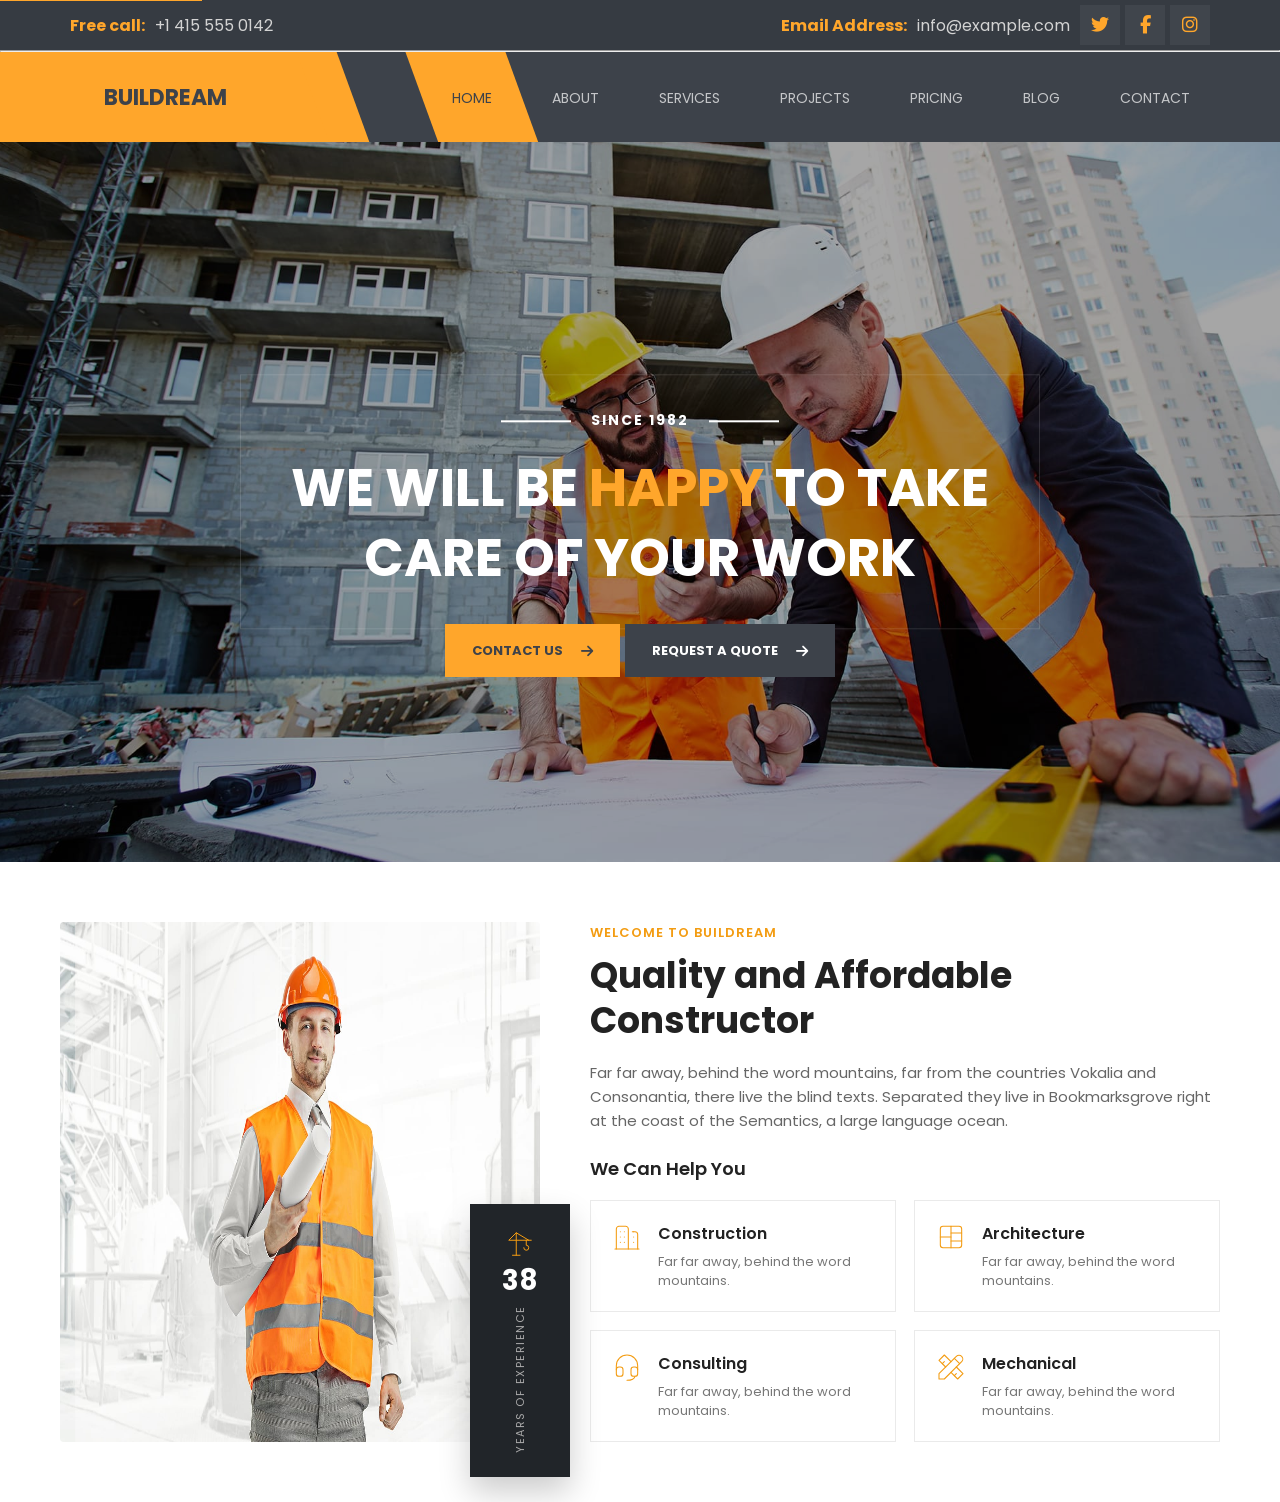
<file: index.html>
<!DOCTYPE html>
<html lang="en">

<head>
    <meta charset="UTF-8">
    <meta name="viewport" content="width=device-width, initial-scale=1.0">
    <link rel="stylesheet" href="style.css">
    <link rel="stylesheet" href="https://cdnjs.cloudflare.com/ajax/libs/font-awesome/6.7.2/css/all.min.css">
    <link href="https://fonts.googleapis.com/css2?family=Poppins:wght@400;500;600;700&display=swap" rel="stylesheet">
    <title>Builder Web</title>
</head>

<body>
    <a href="#" class="skip-link">Skip to main content</a>
    <div class="top-container">
        <div class="left">
            <span>Free call:</span>
            <span>+1 415 555 0142</span>
        </div>
        <div class="right">
            <div class="email">
                <span>Email Address:</span>
                <span>info@example.com</span>
            </div>
            <div class="social-icon">
                <ul>
                    <li><a href="https://x.com/"><i class="fa-brands fa-twitter"></i></a></li>
                    <li><a href="https://www.facebook.com/"><i class="fa-brands fa-facebook-f"></i></a></li>
                    <li><a href="https://www.instagram.com/"><i class="fa-brands fa-instagram"></i></a></li>
                </ul>
            </div>
        </div>
    </div>

    <hr>

    <nav>
        <div class="logo">
            <span>Buildream</span>
        </div>
        <div class="navigation">
            <ul>
                <li class="active"><a href="#">HOME</a></li>
                <li><a href="about.html">ABOUT</a></li>
                <li><a href="sevice.html">SERVICES</a></li>
                <li><a href="project.html">PROJECTS</a></li>
                <li><a href="pricing.hmtl">PRICING</a></li>
                <li><a href="blog.html">BLOG</a></li>
                <li><a href="contact.html">CONTACT</a></li>
            </ul>
        </div>
    </nav>

    <section class="hero">
        <div class="overlay"></div>
        <div class="hero-content">
            <div class="since">
                <span>SINCE 1982</span>
            </div>
            <h1>WE WILL BE <span>HAPPY</span> TO TAKE<br>
                CARE OF YOUR WORK
            </h1>
        </div>
        <div class="hero-boton">
            <a href="" class="contect-btn">
                CONTACT US <i class="fa-solid fa-arrow-right"></i>
            </a>
            <a href="#" class="quote-btn">
                REQUEST A QUOTE <i class="fa-solid fa-arrow-right"></i>
            </a>
        </div>
    </section>

    <div class="main-content">
    <!-- Left Column -->
    <div class="left-column">
        <div class="about-img">
            <img src="images/about.jpg" alt="Constructor">
        </div>
        <div class="experience-box">
            <svg class="icon-line" xmlns="http://www.w3.org/2000/svg" viewBox="0 0 24 24" fill="none"
                stroke="currentColor" stroke-width=".8" stroke-linecap="round" stroke-linejoin="round"
                aria-hidden="true" focusable="false">
                <path d="M6 21h6"></path>
                <path d="M9 21v-18l-6 6h18"></path>
                <path d="M9 3l10 6"></path>
                <path d="M17 9v4a2 2 0 1 1 -2 2"></path>
            </svg>
            <h4>38</h4>
            <span class="caption">Years of experience</span>
        </div>
    </div>

    <!-- Right Column -->
    <div class="right-column">
        <span class="subheading">Welcome to Buildream</span>
        <h2>Quality and Affordable Constructor</h2>
        <p>Far far away, behind the word mountains, far from the countries Vokalia and
            Consonantia, there live the blind texts. Separated they live in Bookmarksgrove right at the
            coast of the Semantics, a large language ocean.</p>
        <h3 class="section-title">We Can Help You</h3>

        <div class="services-grid">
            <!-- Service 1 -->
            <div class="service-card">
                <div class="service-icon">
                    <svg class="icon-line" xmlns="http://www.w3.org/2000/svg" viewBox="0 0 24 24" fill="none"
                        stroke="currentColor" stroke-width=".8" stroke-linecap="round" stroke-linejoin="round"
                        aria-hidden="true" focusable="false">
                        <path d="M4 21v-15c0 -1 1 -2 2 -2h5c1 0 2 1 2 2v15"></path>
                        <path d="M16 8h2c1 0 2 1 2 2v11"></path>
                        <path d="M3 21h18"></path>
                        <path d="M10 12v.01"></path><path d="M10 16v.01"></path><path d="M10 8v.01"></path>
                        <path d="M7 12v.01"></path><path d="M7 16v.01"></path><path d="M7 8v.01"></path>
                        <path d="M17 12v.01"></path><path d="M17 16v.01"></path><path d="M17 8v.01"></path>
                    </svg>
                </div>
                <div class="service-text">
                    <h3>Construction</h3>
                    <p>Far far away, behind the word mountains.</p>
                </div>
            </div>

            <!-- Service 2 -->
            <div class="service-card">
                <div class="service-icon">
                    <svg class="icon-line" xmlns="http://www.w3.org/2000/svg" viewBox="0 0 24 24" fill="none"
                        stroke="currentColor" stroke-width=".8" stroke-linecap="round" stroke-linejoin="round"
                        aria-hidden="true" focusable="false">
                        <path d="M4 6a2 2 0 0 1 2 -2h12a2 2 0 0 1 2 2v12a2 2 0 0 1 -2 2h-12a2 2 0 0 1 -2 -2l0 -12"></path>
                        <path d="M4 12h8"></path><path d="M12 15h8"></path><path d="M12 9h8"></path><path d="M12 4v16"></path>
                    </svg>
                </div>
                <div class="service-text">
                    <h3>Architecture</h3>
                    <p>Far far away, behind the word mountains.</p>
                </div>
            </div>

            <!-- Service 3 -->
            <div class="service-card">
                <div class="service-icon">
                    <svg class="icon-line" xmlns="http://www.w3.org/2000/svg" viewBox="0 0 24 24" fill="none"
                        stroke="currentColor" stroke-width=".8" stroke-linecap="round" stroke-linejoin="round"
                        aria-hidden="true" focusable="false">
                        <path d="M4 14v-3a8 8 0 1 1 16 0v3"></path>
                        <path d="M18 19c0 1.657 -2.686 3 -6 3"></path>
                        <path d="M4 14a2 2 0 0 1 2 -2h1a2 2 0 0 1 2 2v3a2 2 0 0 1 -2 2h-1a2 2 0 0 1 -2 -2v-3"></path>
                        <path d="M15 14a2 2 0 0 1 2 -2h1a2 2 0 0 1 2 2v3a2 2 0 0 1 -2 2h-1a2 2 0 0 1 -2 -2v-3"></path>
                    </svg>
                </div>
                <div class="service-text">
                    <h3>Consulting</h3>
                    <p>Far far away, behind the word mountains.</p>
                </div>
            </div>

            <!-- Service 4 -->
            <div class="service-card">
                <div class="service-icon">
                    <svg class="icon-line" xmlns="http://www.w3.org/2000/svg" viewBox="0 0 24 24" fill="none"
                        stroke="currentColor" stroke-width=".8" stroke-linecap="round" stroke-linejoin="round"
                        aria-hidden="true" focusable="false">
                        <path d="M3 21h4l13 -13a1.5 1.5 0 0 0 -4 -4l-13 13v4"></path>
                        <path d="M14.5 5.5l4 4"></path>
                        <path d="M12 8l-5 -5l-4 4l5 5"></path>
                        <path d="M7 8l-1.5 1.5"></path>
                        <path d="M16 12l5 5l-4 4l-5 -5"></path>
                        <path d="M16 17l-1.5 1.5"></path>
                    </svg>
                </div>
                <div class="service-text">
                    <h3>Mechanical</h3>
                    <p>Far far away, behind the word mountains.</p>
                </div>
            </div>
        </div>
    </div>
</div>  
</body>

</html>
</file>
<file: style.css>
* {
    margin: 0%;
    padding: 0%;
    box-sizing: border-box;
    font-family: 'Poppins', sans-serif;
}

.skip-link {
    position: absolute;
    top: -40px;
    left: 0;
    background: #ffa62b;
    color: #3d424a;
    padding: 8px 16px;
    z-index: 10000;
    text-decoration: none;
    font-weight: 600;
}

.top-container {
    width: 100%;
    background-color: #363b42;
    height: 50px;
    display: flex;
    justify-content: space-between;
    align-items: center;
    padding: 0 70px;
}

.left {
    display: flex;
    gap: 10px;
    align-items: center;
}

.left span:first-child {
    color: #ffa62b;
    font-weight: bold;
}

.left span:last-child {
    color: lightgray;
}

.right {
    display: flex;
    align-items: center;
    gap: 10px;
}

.email {
    display: flex;
    align-items: center;
    gap: 10px;
}

.email span:first-child {
    color: #ffa62b;
    font-weight: bold;
}

.email span:last-child {
    color: lightgray;
}

.social-icon ul {
    margin: 0;
    padding: 0;
    display: flex;
    list-style: none;
    gap: 5px;
}

.social-icon li {
    display: flex;
    align-items: center;
    justify-content: center;
    width: 40px;
    height: 40px;
    background-color: #ffffff0d;
}

.social-icon a {
    display: flex;
    align-items: center;
    text-decoration: none;
    color: #ffa62b;
    font-size: 18px;
}


nav {
    height: 90px;
    display: flex;
    background: #3d424a;
    justify-content: space-between;
    align-items: center;
    position: relative;
    overflow: hidden;
}

.logo {
    display: flex;
    align-items: center;
    width: 330px;
    height: 100%;
    background-color: #ffa62b;
    position: relative;
    justify-content: center;
}

.logo span {
    color: #3d424a;
    font-size: 22px;
    font-weight: 700;
    text-transform: uppercase;
}

.logo::after {
    content: "";
    right: -23px;
    position: absolute;
    width: 40px;
    height: 100%;
    transform: skew(20deg);
    background-color: #ffa62b;
}

.navigation {
    margin-left: auto;
    margin-right: 60px;
    display: flex;
    align-items: center;
}

.navigation ul {
    display: flex;
    gap: 0;
    margin: 0;
    padding: 0;
    list-style: none;
}

.navigation a {
    text-decoration: none;
    font-size: 14px;
    font-weight: 400;
    color: #ffffffb3;
}

.navigation li {
    position: relative;
    padding: 35px 30px;
    /* overflow: hidden; */
}

.navigation li::before {
    content: "";
    position: absolute;
    top: 0;
    left: 0;
    width: 100%;
    height: 100%;
    background-color: #ffa62b;
    transform: skewX(20deg);
    z-index: 0;
    opacity: 0;
}

.navigation li.active::before {
    opacity: 1;
}

.navigation li a {
    position: relative;
    z-index: 1;
}

.navigation li.active a {
    color: #3d424a;
}

.hero {
    width: 100%;
    height: 720px;
    position: relative;
    background-image: url("images/bg_1.jpg");
    background-position: center;
    background-size: cover;
    background-repeat: no-repeat;
    background-attachment: fixed;
}

.hero::before {
    content: "";
    position: absolute;
    inset: 0;
    background: rgba(0, 0, 0, 0.35);
}

.hero-content {
    position: absolute;
    top: 50%;
    left: 50%;
    transform: translate(-50%, -50%);
    width: 800px;
    padding: 35px 30px;
    text-align: center;
    color: white;
    border: 1px solid rgba(255, 255, 255, 0.12);
}

.since {
    display: flex;
    align-items: center;
    justify-content: center;
    gap: 20px;
    margin-bottom: 22px;
}

.since::before,
.since::after {
    content: "";
    width: 70px;
    height: 2px;
    background: #ffffff;
}

.since span {
    font-size: 14px;
    font-weight: 700;
    letter-spacing: 2px;
    color: #ffffff;
    white-space: nowrap;
}

.hero-content h1 {
    margin: 0;
    font-size: 52px;
    line-height: 1.35;
    font-weight: 700;
    text-transform: uppercase;
    color: #ffffff;
}

.hero-content h1 span {
    color: #ffa62b;
}


.hero-boton {
    position: absolute;
    left: 50%;
    bottom: 185px;
    transform: translateX(-50%);
    display: flex;
    align-items: center;
    gap: 5px;
}


.hero-boton a {
    height: 53px;
    padding: 0 27px;
    display: flex;
    align-items: center;
    gap: 18px;
    text-decoration: none;
    font-size: 13px;
    font-weight: 700;
    /* letter-spacing: 0.5px; */
}

.contect-btn {
    background: #ffa62b;
    color: #3d424a;
}

.quote-btn {
    background: #3d424a;
    color: #ffffff;
}

.hero-boton i {
    font-size: 14px;
}

.main-content {
  display: flex;
  align-items: center;
  justify-content: space-between;
  gap: 50px;
  max-width: 1200px;
  margin: 60px auto;
  padding: 0 20px;
}

.left-column {
  position: relative;
  flex: 1;
  max-width: 480px;
}

.about-img {
  width: 100%;
  border-radius: 4px;
  overflow: hidden;
}

.about-img img {
  width: 100%;
  height: 520px;
  display: block;
}

.experience-box {
  position: absolute;
  bottom: -35px;
  right: -30px;
  background-color: #212529;
  color: #ffffff;
  padding: 25px 18px;
  width: 100px;
  display: flex;
  flex-direction: column;
  align-items: center;
  box-shadow: 0 15px 30px rgba(0, 0, 0, 0.2);
  z-index: 5;
}

.experience-box .icon-line {
  width: 30px;
  height: 30px;
  stroke: #f39c12;
  margin-bottom: 8px;
}

.experience-box h4 {
  font-size: 28px;
  font-weight: 700;
  color: #ffffff;
  margin-bottom: 10px;
  line-height: 1;
}

.experience-box .caption {
  writing-mode: vertical-rl;
  transform: rotate(180deg);
  font-size: 11px;
  letter-spacing: 1.5px;
  color: #aaaaaa;
  text-transform: uppercase;
  white-space: nowrap;
}

.right-column {
  flex: 1.2;
}

.subheading {
  font-size: 13px;
  font-weight: 600;
  color: #f39c12;
  text-transform: uppercase;
  letter-spacing: 1px;
  display: block;
  margin-bottom: 10px;
}

.right-column > h2 {
  font-size: 36px;
  font-weight: 700;
  color: #222222;
  line-height: 1.25;
  margin-bottom: 18px;
}

.right-column > p {
  font-size: 15px;
  color: #666666;
  line-height: 1.6;
  margin-bottom: 22px;
}

.section-title {
  font-size: 18px;
  font-weight: 600;
  color: #222222;
  margin-bottom: 18px;
}

.services-grid {
  display: grid;
  grid-template-columns: repeat(2, 1fr);
  gap: 18px;
}

.service-card {
  background: #ffffff;
  border: 1px solid #eaeaea;
  padding: 20px;
  display: flex;
  gap: 15px;
  align-items: flex-start;
  transition: all 0.3s ease;
}

.service-card:hover {
  box-shadow: 0 8px 20px rgba(0, 0, 0, 0.05);
  border-color: transparent;
}

.service-icon .icon-line {
  width: 32px;
  height: 32px;
  stroke: #f39c12;
  flex-shrink: 0;
}

.service-text h3 {
  font-size: 16px;
  font-weight: 600;
  color: #222222;
  margin-bottom: 6px;
}

.service-text p {
  font-size: 13px;
  color: #777777;
  line-height: 1.5;
  margin: 0;
}
</file>
